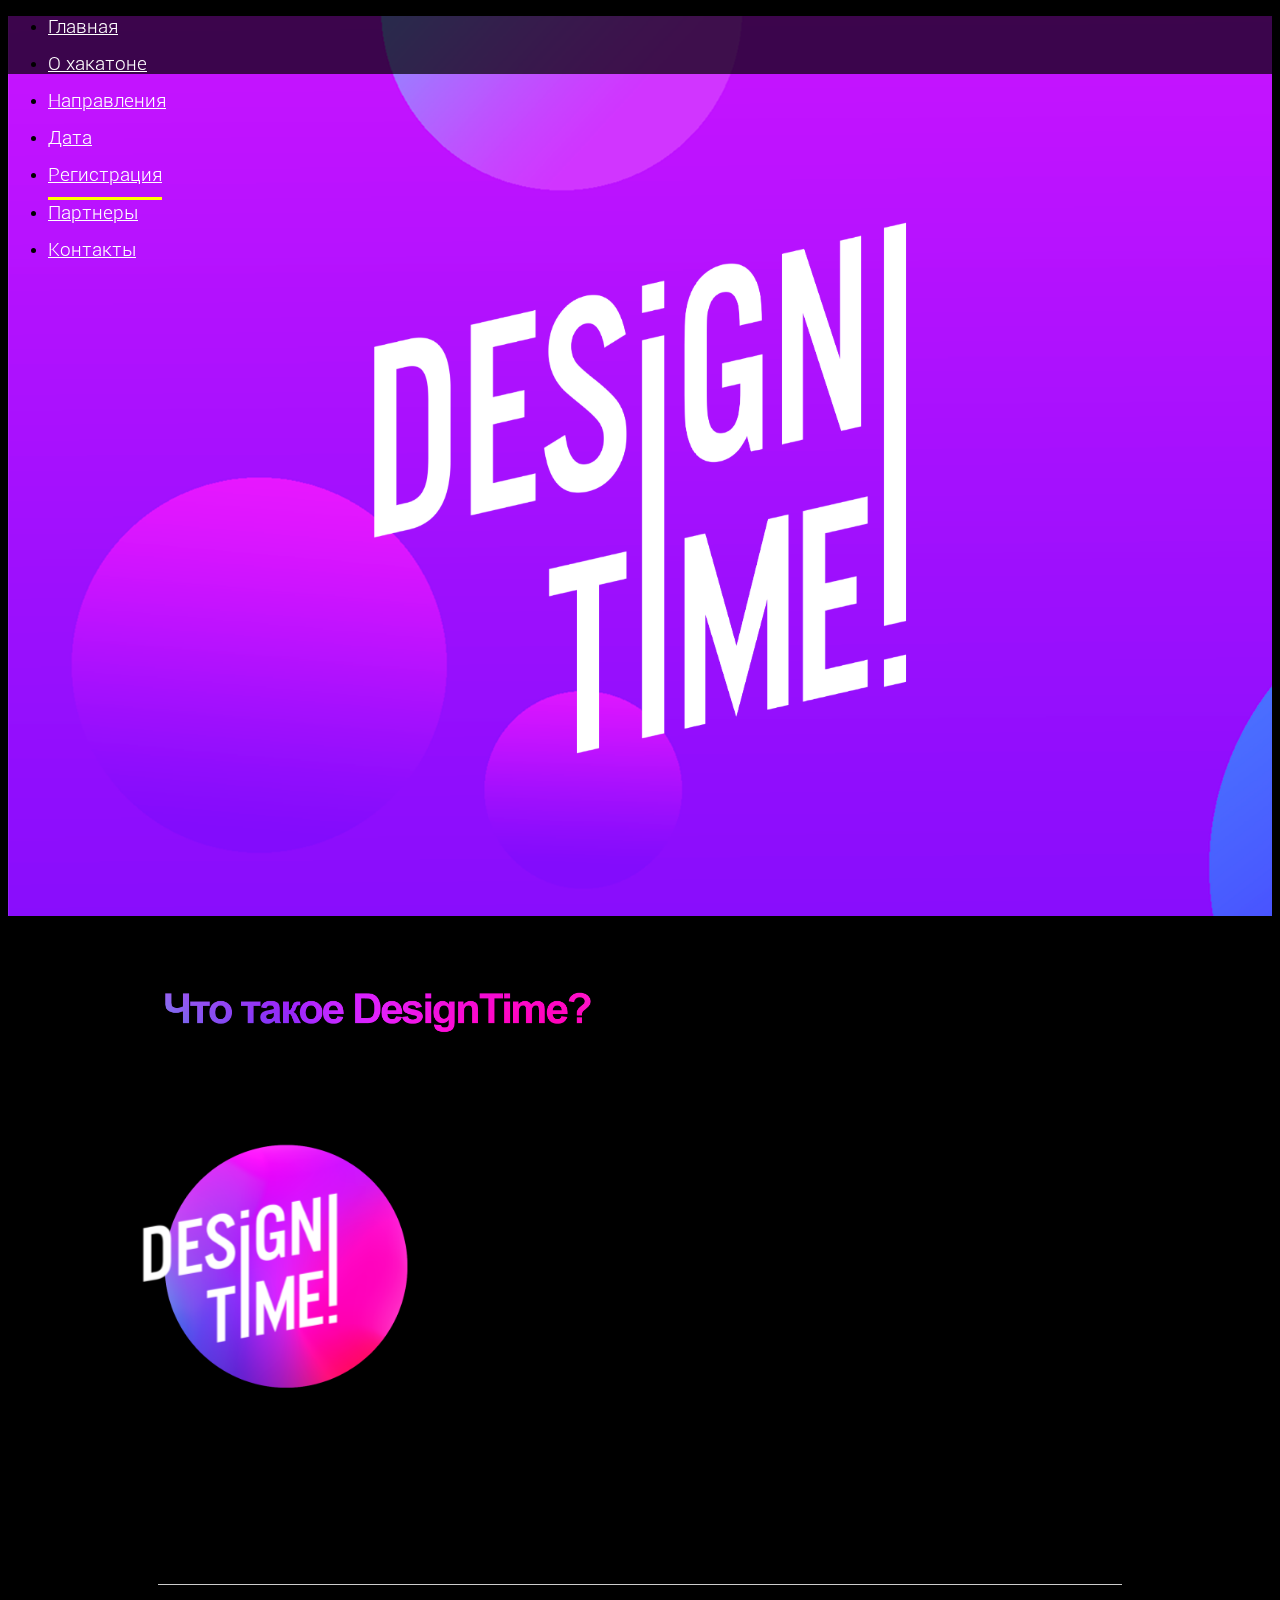
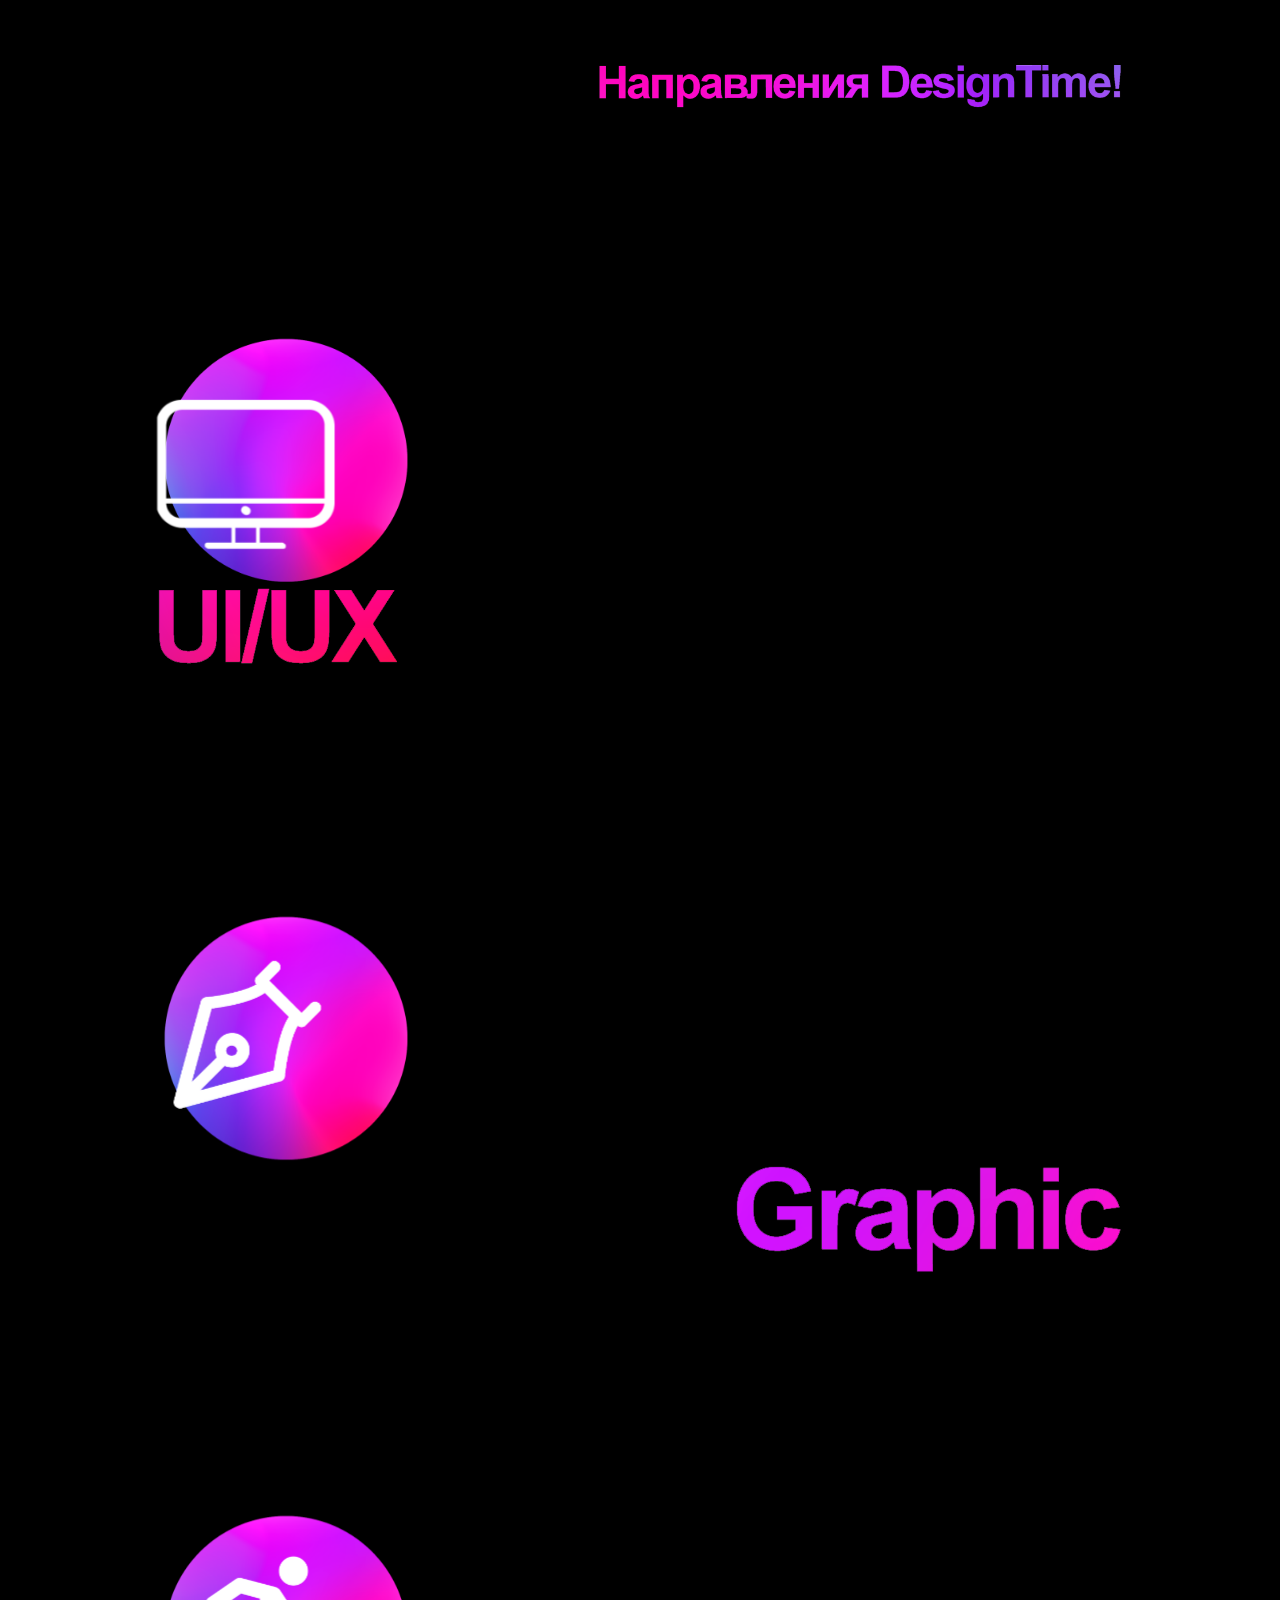
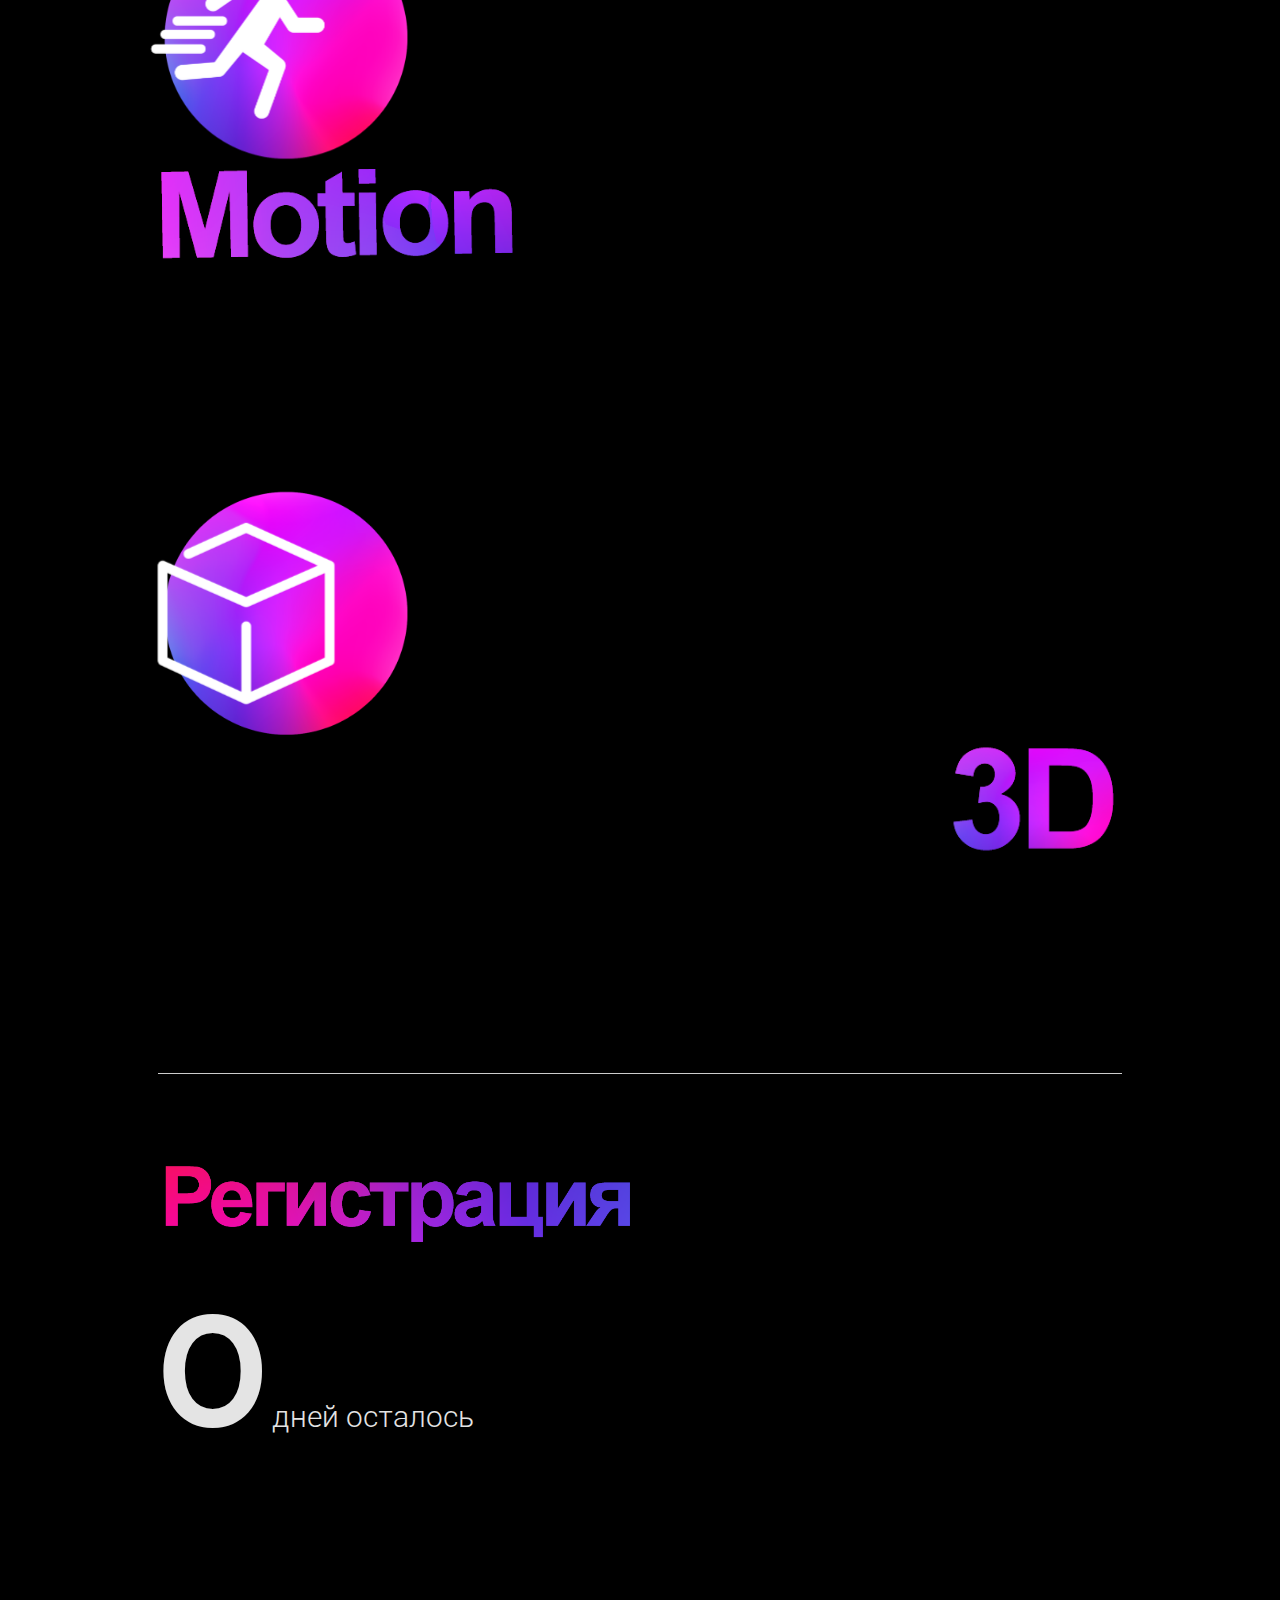
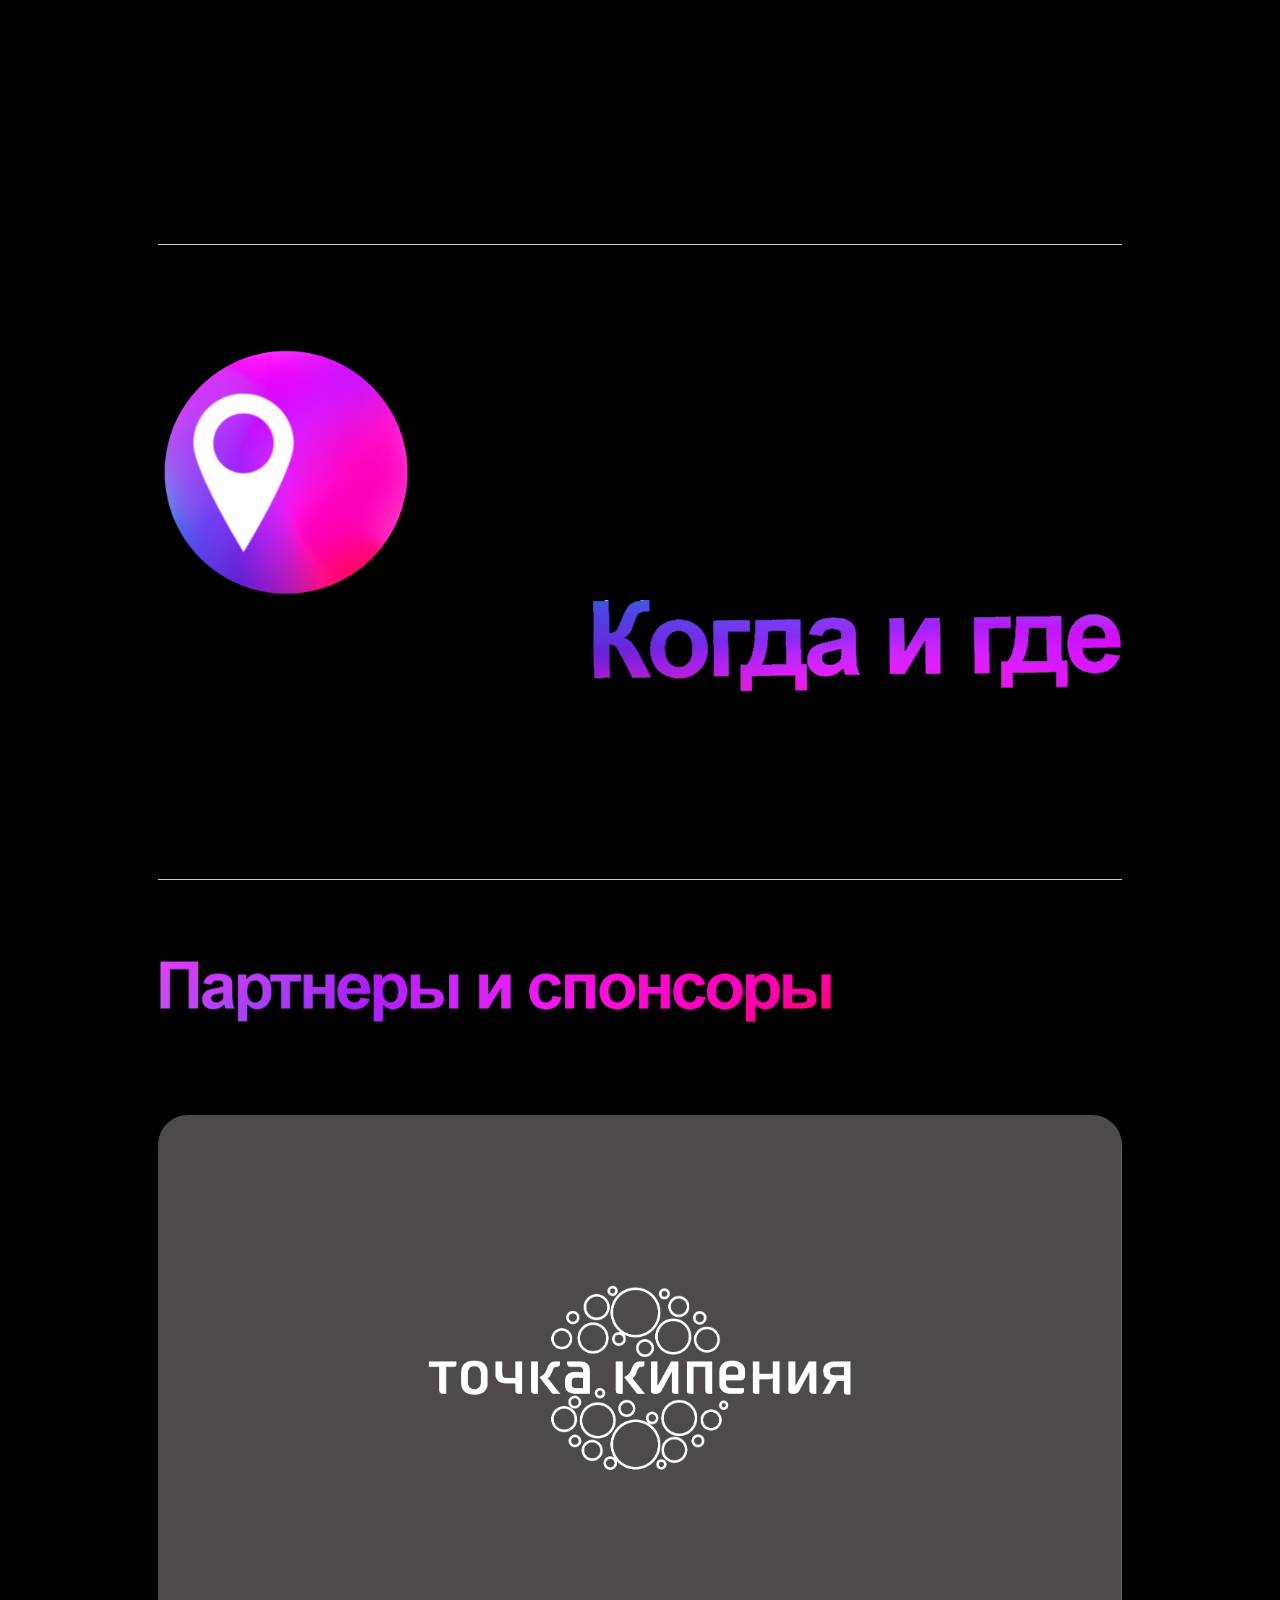
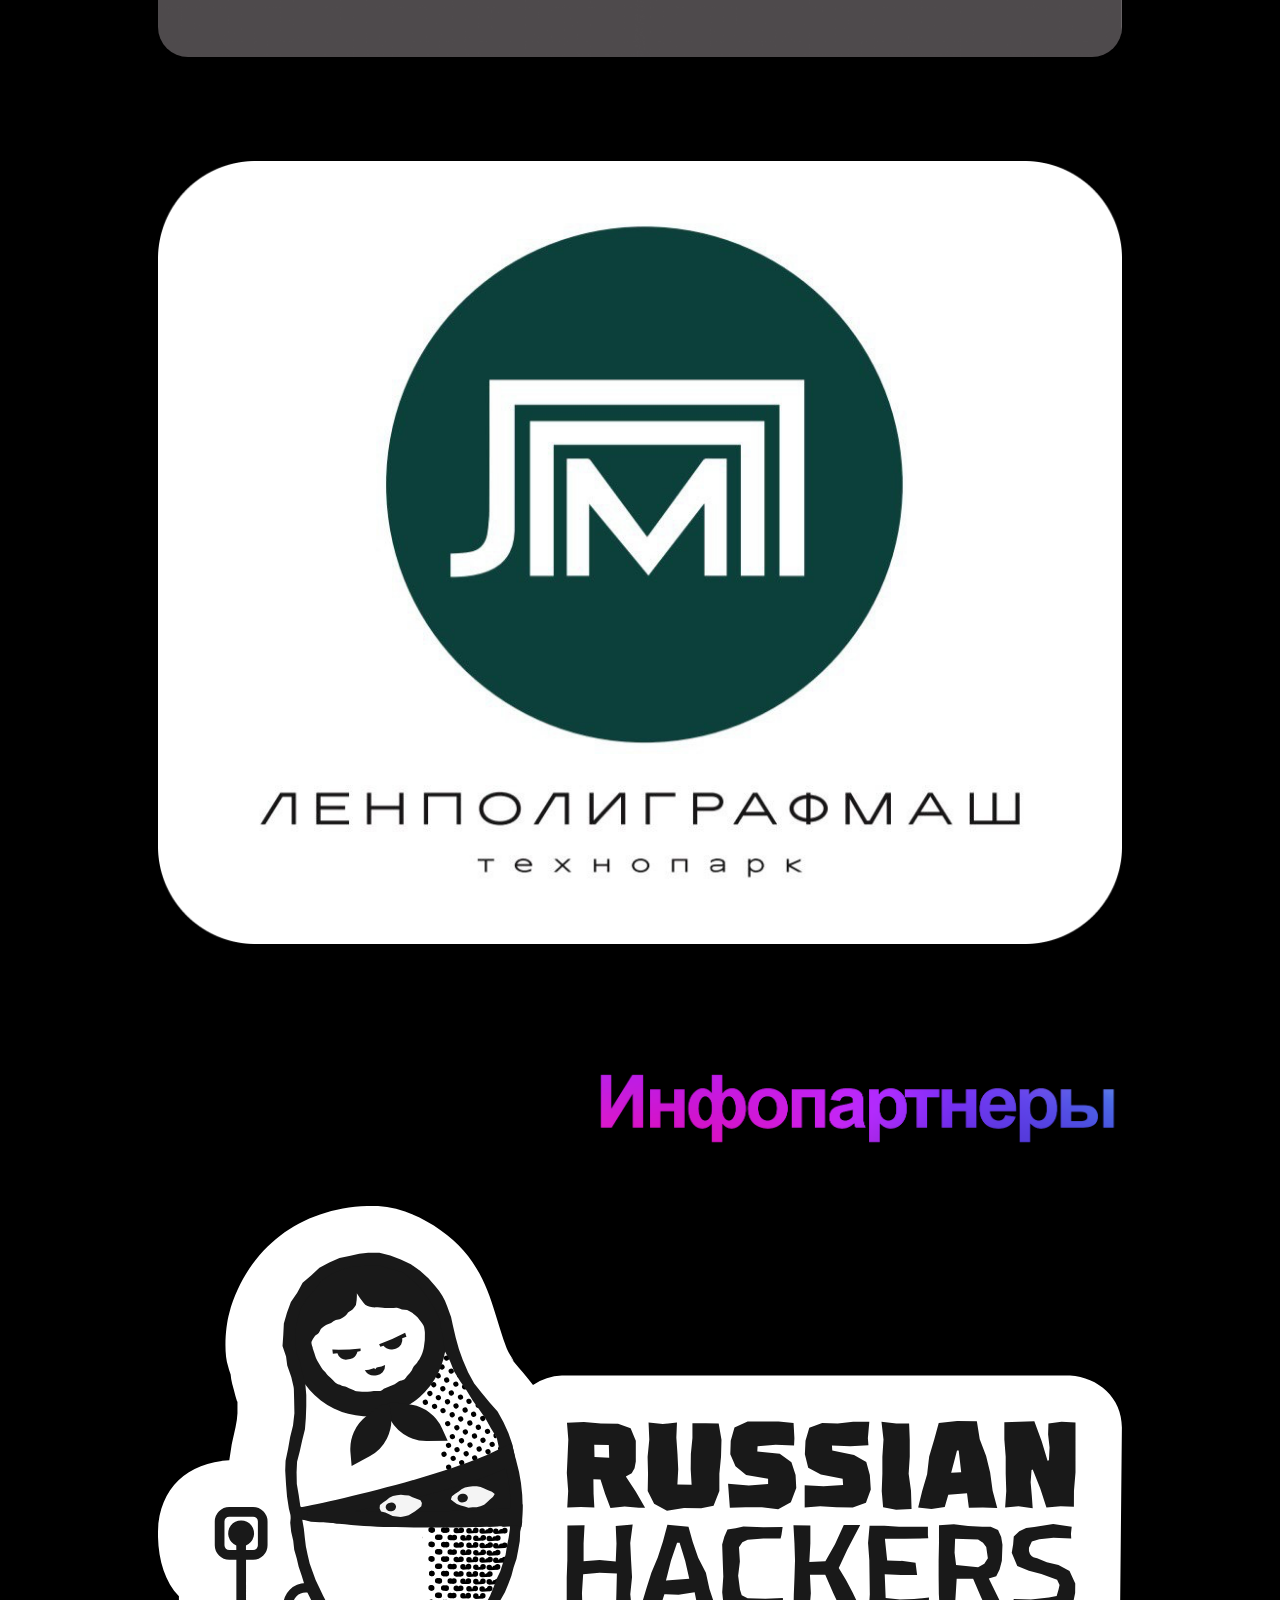
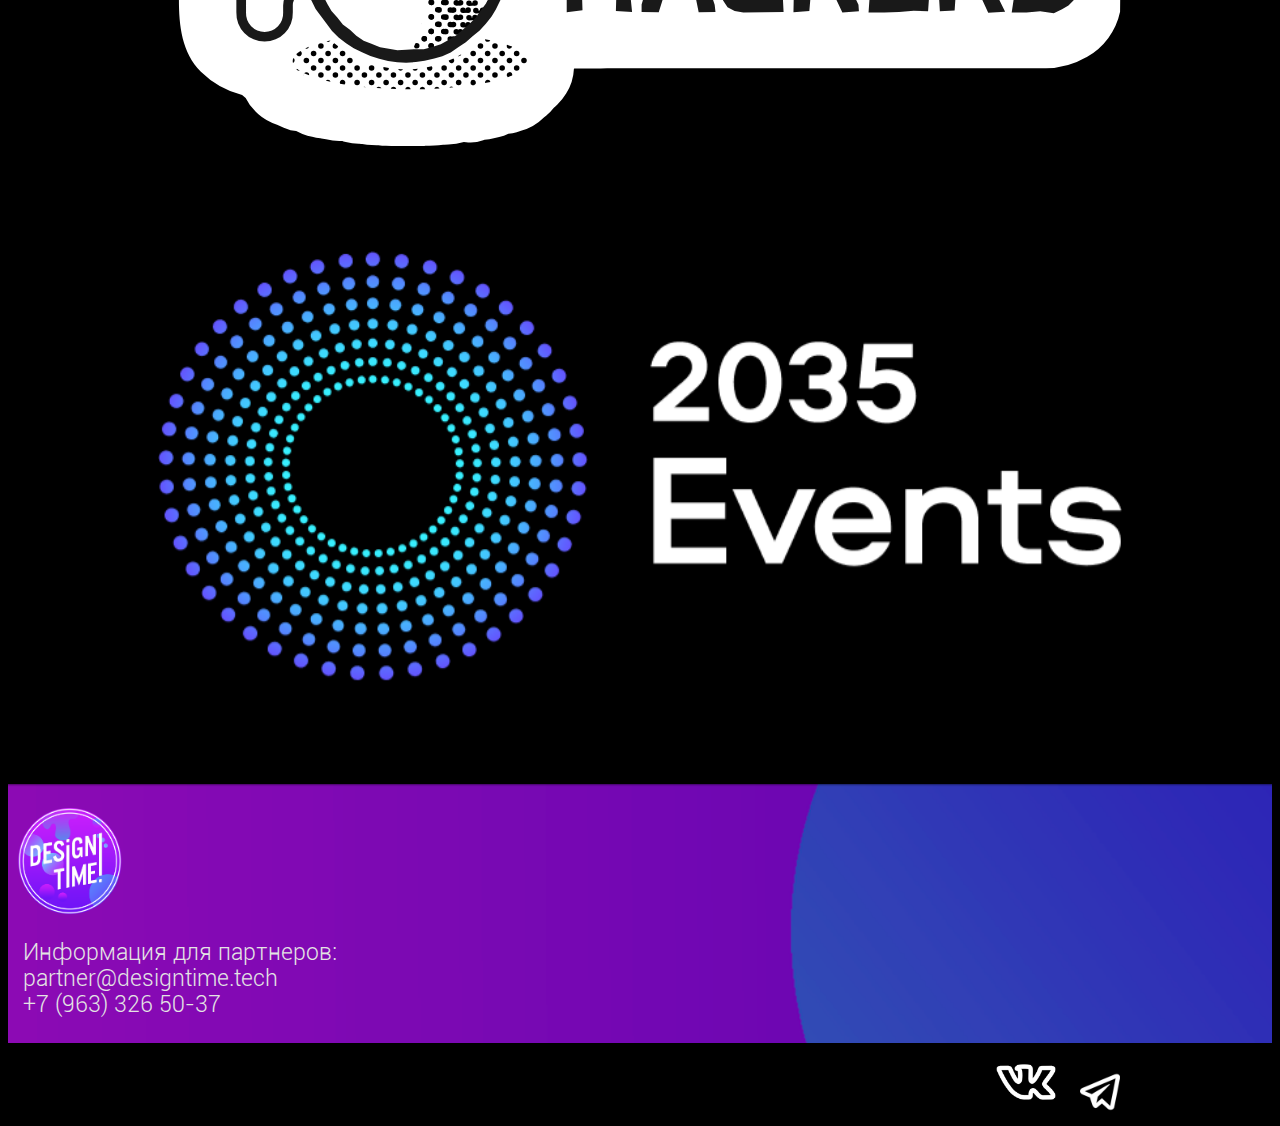
<file: index.html>
<!DOCTYPE html><html lang="ru"><head> <meta charset="UTF-8"> <meta name="viewport" content="width=device-width, initial-scale=1, shrink-to-fit=no"> <meta http-equiv="X-UA-Compatible" content="IE=edge"/> <meta name="description" content="design time"> <meta property="og:title" content="DesignTime!"/> <meta property="vk:image" content="designtime.tech/img/thelast.png"/> <script async src="https://www.googletagmanager.com/gtag/js?id=UA-159370113-1"></script> <script>window.dataLayer=window.dataLayer || []; function gtag(){dataLayer.push(arguments);}gtag('js', new Date()); gtag('config', 'UA-159370113-1');</script> <link rel="stylesheet" href="https://stackpath.bootstrapcdn.com/bootstrap/4.2.1/css/bootstrap.min.css" integrity="sha384-GJzZqFGwb1QTTN6wy59ffF1BuGJpLSa9DkKMp0DgiMDm4iYMj70gZWKYbI706tWS" crossorigin="anonymous"> <link href="fonts/NotoSans-Bold.ttf"/> <link href="fonts/NotoSans-Regular.ttf"> <link rel="shortcut icon" href="favicon.ico" type="image/x-icon"> <link rel="stylesheet" href="css/style-min.css"/> <style type="text/css">.script{display: none}</style> <script type="text/javascript">document.write('<style type="text/css">.noscript{display:none;}.script{display:inherit;}</style>');</script> <title>DesignTime</title></head><body><a id="image" class="menu-btn"></a><div class="menu"> <nav class="menu-list"><a onclick="hideNav();" class="menu-right" href="#">Главная</a> <a onclick="hideNav();" class="menu-right" href="#what">О хакатоне</a> <a onclick="hideNav();" class="menu-right" href="#directions">Направления</a> <a onclick="hideNav();" class="menu-right" href="#date-hack">Дата</a> <a onclick="hideNav();" class="menu-right" href="#registration">Регистрация</a> <a onclick="hideNav();" class="menu-right" href="#partners">Партнеры</a> <a onclick="hideNav();" class="menu-right" href="#footer">Контакты</a> <div class="menu-icon"><a target="_blank" rel="noopener noreferrer" href="https://vk.com/designtimetech"><img class="right-icon-vk" src="img/vk.png" alt="vk"/></a> <a target="_blank" rel="noopener noreferrer" href="https://t-do.ru/designtimetech"> <img class="right-icon" src="img/tg.png" alt="telegram"/></a></div></nav></div><header> <div class="head-logo"> <nav class="navbar navbar-expand navbar-dark bg-dark"> <div class="collapse navbar-collapse" id="navbarCollapse"> <ul class="navbar-nav mr-auto"> <li class="nav-item"><a class="nav-link nav-separator" href="#">Главная</a></li><li class="nav-item"><a class="nav-link nav-separator" href="#what">О хакатоне</a></li><li class="nav-item"><a class="nav-link nav-separator" href="#directions">Направления</a></li><li class="nav-item"><a class="nav-link nav-separator" href="#date-hack">Дата</a></li><li class="nav-item"><a class="nav-link nav-separator registr" href="#registration">Регистрация</a></li><li class="nav-item"><a class="nav-link nav-separator" href="#partners">Партнеры</a></li><li class="nav-item"><a class="nav-link" href="#footer">Контакты</a></li></ul> </div></nav> <img class="header-logo" src="img/thelast_1.png"/></div></header><section class="what-is"><a name="what"></a> <div class="container"> <div class="row"> <div class="col-lg-12"><img class="what-design" src="img/new/Chto_takoe_DT.png" alt="Что такое DesignTime"></div></div><div class="row align-items-end margin"> <div class="col-lg-5 col-sm-12 order-sm-first"> <div class="hover3d"> <div class="hover3d-child"> <div class="links"><img class="link-mobile" src="img/new/direc2.png" alt="direction"/></div></div></div></div><div class="col-lg-7 col-md-12 order-sm-last"><p class="text-dir mov-right script">Это уникальная возможность за сутки сделать крутой продукт и получить много полезных знакомств! Лекции опытных специалистов, реальные кейсы и невероятный опыт - это всё ждет тебя на первом российском дизайнерском хакатоне DesignTime!</p></div><noscript> <div class="col-lg-12 col-md-12 order-sm-last"><p class="text-dir">Это уникальная возможность за сутки сделать крутой продукт и получить много полезных знакомств! Лекции опытных специалистов, реальные кейсы и невероятный опыт - это всё ждет тебя на первом российском дизайнерском хакатоне DesignTime!</p></div></noscript> </div></div></section><div class="container"> <hr></div><section class="directions"><a name="directions"></a> <div class="container"> <div class="row align-items-center"> <div class="col-lg-12 text-dir"><img class="dir-new" src="./img/new/Napravlenia2.png" alt="Directions"></div><div class="col-lg-10 col-md-12"><p class="text-dir-left mov-left script">По 4 направлениям хакатона нашими партнерами формируются задачи, которые нужно реализовать в течение 24 часов. Каждая категория имеет свои призовые места.</p><noscript><p class="text-dir-left">По 4 направлениям хакатона нашими партнерами формируются задачи, которые нужно реализовать в течение 24 часов. Каждая категория имеет свои призовые места.</p></noscript> </div></div><div class="row align-items-center margin"> <div class="col-lg-4 offset-lg-1 order-lg-last col-sm-12 order-sm-first"> <div class="hover3d"> <div class="hover3d-child"> <div class="links"><img class="link-mobile" src="img/new/UI4.png"/></div></div></div></div><div class="col-lg-7 order-lg-first col-md-12 col-sm-12 order-sm-last"> <div class="align-ui"><img class="dir-ui" src="./img/new/UI_IX.png" alt="UI/UX"/></div><p class="text-dir-left mov-left script">Хватит терпеть плохие интерфейсы!<br>Подавай заявку на участие, сделай дизайн мобильного/десктопного приложения или сайта и стань лучшим дизайнером интерфейсов.</p><noscript><p class="text-dir-left">Хватит терпеть плохие интерфейсы!<br>Подавай заявку на участие, сделай дизайн мобильного/десктопного приложения или сайта и стань лучшим дизайнером интерфейсов.</p></noscript> </div></div><div class="row align-items-center margin"> <div class="col-lg-5 col-sm-12"> <div class="hover3d"> <div class="hover3d-child"> <div class="links"><img class="link-mobile" src="img/gd.png"/></div></div></div></div><div class="col-lg-7 col-sm-12"> <div class="text-dir"><img class="dir-graphic" src="./img/new/Graphic.png" alt="Graphic"/></div><p class="text-dir mov-right script">Участники этого трека будут соревноваться в рамках логотипов, фирменных стилей, брендбуков и так далее. Кто, если не дизайнер определяет как будет выглядеть реклама в метро?</p><noscript><p class="text-dir">Участники этого трека будут соревноваться в рамках логотипов, фирменных стилей, брендбуков и так далее. Кто, если не дизайнер определяет как будет выглядеть реклама в метро?</p></noscript> </div></div><div class="row align-items-center margin"> <div class="col-lg-4 offset-lg-1 order-lg-last col-md-12"> <div class="hover3d"> <div class="hover3d-child"> <div class="links"><img class="link-mobile" src="img/md.png"/></div></div></div></div><div class="col-lg-7 order-lg-first col-md-12"> <div class="align-ui"><img class="dir-motion" src="./img/new/Motion.png" alt="Motion"/></div><p class="text-dir-left mov-left script">Разработай лучший ролик вместе с маркетологами нашего партнера и получи звание лучшего Motion-дизайнера этой весны!</p><noscript><p class="text-dir-left ">Разработай лучший ролик вместе с маркетологами нашего партнера и получи звание лучшего Motion-дизайнера этой весны!</p></noscript> </div></div><div class="row align-items-center margin"> <div class="col-lg-5 col-sm-12"> <div class="hover3d"> <div class="hover3d-child"> <div class="links"><img class="link-mobile" src="img/new/kub2.png"/></div></div></div></div><div class="col-lg-7 col-sm-12"> <div class="text-dir"><img class="dir-3d" id="3d" src="img/new/3D.png" alt="3D"/></div><p class="text-dir mov-right script">Промышленный дизайн? Модель персонажа? Интерьер? Специалисты таких областей собираются здесь. Только объем. Только хардкор.</p><noscript><p class="text-dir">Промышленный дизайн? Модель персонажа? Интерьер? Специалисты таких областей собираются здесь. Только объем. Только хардкор.</p></noscript> </div></div></div></section><div class="container"> <hr></div><section class="registration"><a name="registration"></a> <div class="container"> <div class="row"> <div class="col-md-12 col-12"> <div class="align-ui"><img class="start-registration" src="./img/new/reg.png" alt="registration"/></div><span id='days'></span> <span id="day-name"></span> <span class="text mov-up big"> до начала мероприятия!</span> </div><div class="regaw mov-up script"><a target="_blank" rel="noopener noreferrer" href="https://www.tboil.spb.ru/events/actual/21743/"> <img class="start-registration start-button" src="./img/new/Knopka.png" alt="start"/></a></div><noscript> <div class="col-md-12 col-12"><span class="text big">4 - 5 апреля состоится мероприятие, успей зарегистрироваться!</span> </div><div class="regaw"><a target="_blank" rel="noopener noreferrer" href="https://www.tboil.spb.ru/events/actual/21743/"> <img class="start-registration start-button" src="./img/new/Knopka.png" alt="start"/></a></div></noscript> </div></div></section><div class="container"> <hr></div><section class="date--hack"><a name="date-hack"></a> <div class="container"> <div class="row align-items-center margin"> <div class="col-lg-5 col-sm-12"> <div class="hover3d"> <div class="hover3d-child"> <div class="links"><img class="link-mobile" src="img/new/point.png"/></div></div></div></div><div class="col-lg-7 col-sm-12"> <div class="text-dir"><img class="dir-new" src="./img/new/when.png" alt="When"/></div><p class="text-dir mov-right script">4-5 апреля. «Точка кипения Санкт-Петербург» проспект Медиков д3, к5 Этаж 5 «выставочный зал»</p><noscript><p class="text-dir">4-5 апреля. «Точка кипения Санкт-Петербург» проспект Медиков д3, к5 Этаж 5 «выставочный зал»</p></noscript> </div></div></div></section><div class="container"> <hr></div><section class="partners"><a name="partners"></a> <div class="container"> <div class="col-lg-12"> <div class="align-ui"><img class="dir-partners" src="./img/new/partners.png" alt="registration"/></div></div><br><br><div class="col-md-5 offset-md-3"><img id="TK_point" class="link-mobile circle end-page" src="./img/point.png" alt="Точка кипения"></div><div class="col-md-5 offset-md-3"><img class="link-mobile circle end-page" src="./img/new/lnp.png" alt="Ленполиграфмаш"></div><div class="col-lg-12"> <div class="text-dir"><img class="dir-new info" src="./img/new/infopartners.png" alt="Infopartners"/></div></div><div class="col-md-5 offset-md-3"><img id="hackers" class="link-mobile end-page" src="./img/logo_hackers.png" alt="Russian Hackers"> <img id="event2035" class="link-mobile end-page" src="./img/new/events2035-white.png" alt="Event 2035"></div></div></section><footer> <div class="container-fluid"> <div class="row"> <div class="footer--logo"><a href="#"><img class="footer--logo--img" src="img/thelast.png" alt=""/></a></div><div class="col-lg-3 col-md-4 col-sm-4 col-12"><p class="f-text"> Информация для партнеров:<br>partner@designtime.tech<br>+7 (963) 326 50-37</p></div><div class="footer-icon"><a target="_blank" rel="noopener noreferrer" href="https://vk.com/designtimetech"><img class="icon-vk" src="img/vk.png" alt="vk"></a> <a target="_blank" rel="noopener noreferrer" href="https://t-do.ru/designtimetech"> <img class="icon-f" src="img/tg.png" alt="telegram"></a> </div></div></div><a name="footer"></a></footer><nav class="button-up"><a href="#"><img src="img/up_button.png" alt="up"/></a></nav><script src="https://code.jquery.com/jquery-3.3.1.slim.min.js" integrity="sha384-q8i/X+965DzO0rT7abK41JStQIAqVgRVzpbzo5smXKp4YfRvH+8abtTE1Pi6jizo" crossorigin="anonymous"></script><script src="https://cdnjs.cloudflare.com/ajax/libs/popper.js/1.14.6/umd/popper.min.js" integrity="sha384-wHAiFfRlMFy6i5SRaxvfOCifBUQy1xHdJ/yoi7FRNXMRBu5WHdZYu1hA6ZOblgut" crossorigin="anonymous"></script><script src="https://stackpath.bootstrapcdn.com/bootstrap/4.2.1/js/bootstrap.min.js" integrity="sha384-B0UglyR+jN6CkvvICOB2joaf5I4l3gm9GU6Hc1og6Ls7i6U/mkkaduKaBhlAXv9k" crossorigin="anonymous"></script><script src="js/js-min.js"></script><script>$(".head-logo").hover3d({selector: ".header-logo", invert: true});$(".hover3d").hover3d({selector: ".hover3d-child", invert: true});</script></body></html>
</file>
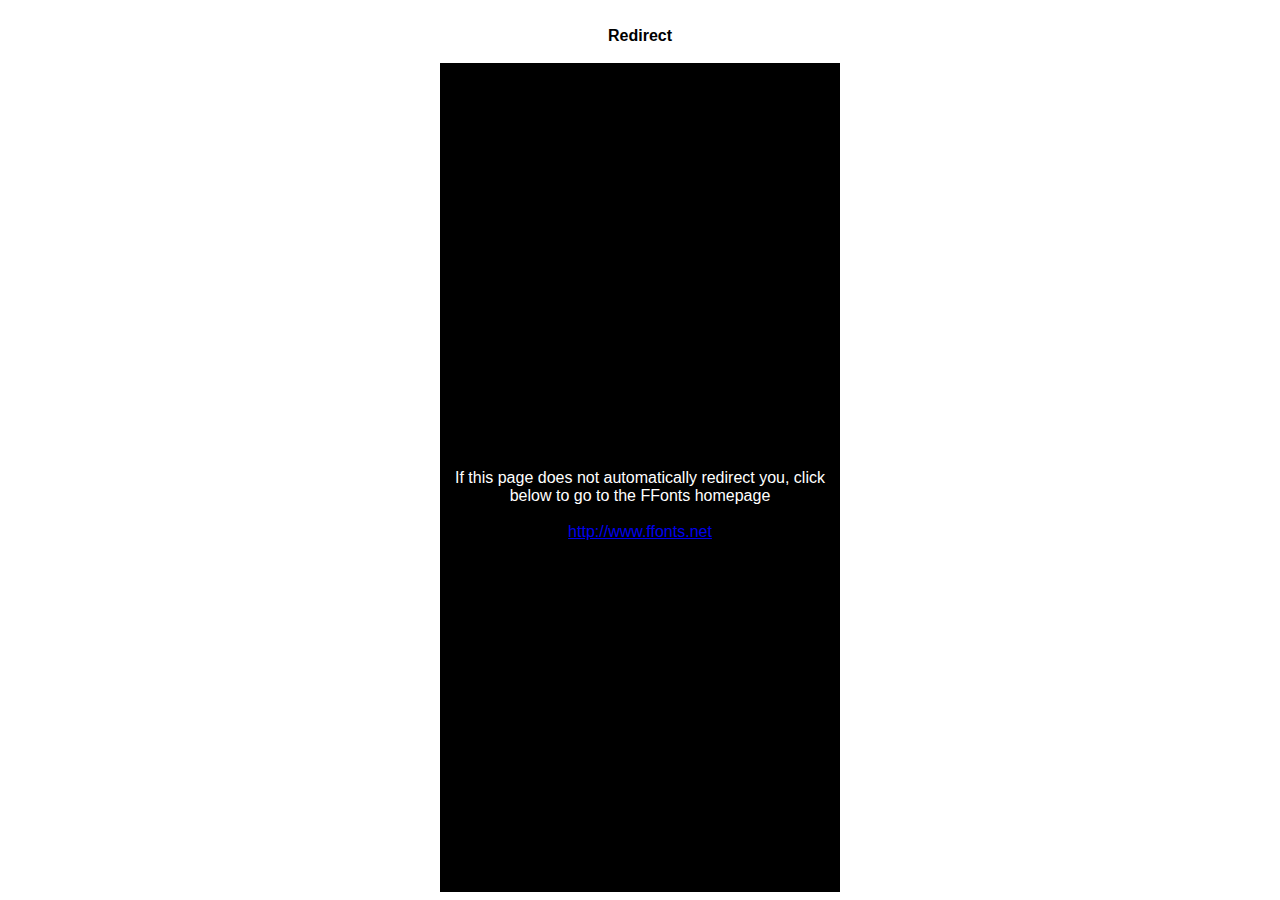
<file: fonts/rhdBold/ffonts.net.htm>
<HTML>
<HEAD>
<TITLE>FFonts - Redirect</TITLE>
<meta http-equiv="refresh" content="1;url=https://www.ffonts.net">
<script language="javascript">
<!-- 
//location.replace("https://www.ffonts.net");
-->
</script>
</HEAD>

<BODY >
<CENTER>
<TABLE WIDTH="400" HEIGHT="100%" BORDER="0" CELLPADDING="0" CELLSPACING="0">
<TR><TD WIDTH="100%" HEIGHT="20" ALIGN="CENTER" VALIGN="LEFT" BGCOLOR="#FFFFFF"><FONT FACE="Arial, Sans Serif, Verdana" SIZE=3 COLOR="#000000"><B>Redirect</B></FONT></TD></TR>
<TR><TD WIDTH="100%" HEIGHT="300" ALIGN="CENTER" VALIGN="LEFT" BGCOLOR="#000000"><BR><BR><BR>
<FONT FACE="Arial, Sans Serif, Verdana" SIZE=3 COLOR="#FFFFFF">If this page does not automatically redirect you, click below to go to the FFonts homepage</FONT>
<BR><BR>
<FONT FACE="Arial, Sans Serif, Verdana" SIZE=3 COLOR="#FFFFFF"><A HREF="https://www.ffonts.net" TARGET="_top">http://www.ffonts.net</A>
</TD></TR>
</TD></TR>
</TABLE>
</CENTER>
</BODY>
</HTML>
</file>
<file: css/style-min.css>
@font-face{font-family:RobotoLight;src:url(../fonts/RobotoLight.ttf);font-weight:400;font-style:normal}@font-face{font-family:'Red Hat Display';src:url(../fonts/RedHatDisplay-Bold.ttf)}html{overflow-x:hidden}body{font-family:'Roboto Light',RobotoLight,serif}a{color:#fff}p{color:#414141;font-size:20px}a:hover{color:#fff;text-decoration:none}span{color:#414141;font-size:20px;font-weight:300;line-height:150.69%}header{z-index:3;background:url(../img/bg.png) no-repeat;background-size:cover;height:100vh}.hover-button{transform:translateY(40px)}.header-logo{z-index:500;display:block;margin:auto;height:92vh;width:50vw;transition:.13s;-webkit-transition:.13s;-o-transition:.13s;box-shadow:0 0 0 #000}@media screen and (max-width:576px){header{height:110vh}.header-logo{margin:-10vw 25vw 2vw 20vw;width:60vh;height:90vh}}@media screen and (max-width:440px){header{height:100vh}.header-logo{width:40vh;height:50vh;margin:auto}}.navbar{height:4.4vw}@media screen and (max-width:1330px){.navbar{height:4.55vw}}@media screen and (max-width:1250px){.navbar{height:4.8vw}}@media screen and (max-width:1180px){.navbar{height:5vw}}@media screen and (max-width:1070px){.navbar{height:5.3vw}}@media screen and (max-width:992px){.navbar{height:5.55vw}}@media screen and (max-width:900px){.navbar{height:6vw}}@media screen and (max-width:720px){.navbar{display:none}}.nav-item>a{font-size:1.45vw}@media screen and (max-width:849px){.nav-item>a{font-size:1.7vw}}li{height:2.9vw}@media screen and (max-width:849px){li{height:4.8vw}}.nav-link{color:#fff!important}.nav-link:hover{transform:translateY(5%);border-bottom:3px solid #fff}@media screen and (max-width:849px){.nav-link:hover{transform:translateY(15%);border-bottom:2px solid #fff!important}}.registr{padding-bottom:11px;border-bottom:3px solid #ff0!important}.registr:hover{padding:8px}.nav-separator{margin-right:20px}.button-up{position:fixed;bottom:5%;right:5%;z-index:50}.button-up>a>img{width:50px;height:50px}.heading{font-family:Robotomedium,sans-serif;text-align:center;font-size:70px;background:linear-gradient(#906,#609);-webkit-background-clip:text;color:transparent;padding-top:50px;padding-bottom:50px}.text{text-align:center;font-weight:300;line-height:150.69%}.text-dir{text-align:end;font-weight:300;line-height:150.69%}@media screen and (max-width:500px){p{font-size:6vw}.heading{font-size:10vw}.text{font-size:6vw}h3{font-size:6vw}}hr{border:none;background-color:#ccc;height:1px;color:#ccc;margin:80px 0}.regaw{padding-top:100px;padding-bottom:50px;display:block;margin:auto;text-align:center}.menu{border:1px solid #906;background:url(../img/sbar.png) no-repeat;background-size:cover;position:fixed;left:0;z-index:99;width:20%;height:100vh;display:flex;align-items:center;justify-content:center;transition:.4s;-webkit-transition:.4s;-o-transition:.4s;transform:translateX(1100%)}.menu_active{z-index:90;transition:.2s;-webkit-transition:.2s;-o-transition:.2s;transform:translateX(400%)}@media screen and (max-width:1000px){.menu_active{transition:.2s;-webkit-transition:.2s;-o-transition:.2s;width:30%;transform:translateX(250%)}}@media screen and (max-width:692px){.menu_active{width:35%;transform:translateX(190%)}}@media screen and (max-width:550px){.menu_active{width:45%;transform:translateX(150%)}}@media screen and (max-width:410px){.menu_active{width:60%;transform:translateX(100%)}}@media screen and (max-width:575px){.menu{display:none}.menu_active{display:flex}}.menu-btn{background:url(../img/bm.png) no-repeat;background-size:100% 100%;cursor:pointer;z-index:999;width:50px;height:30px;position:fixed;right:5%;top:5%}.menu-btn-white{background:url(../img/bmw.png) no-repeat;background-size:100% 100%}.menu-right{z-index:999;font-size:1.45vw;color:#fff;padding:15px 65px 0 0;width:100%;text-align:start}@media screen and (max-width:972px){.menu-right{font-size:1.7vw}}@media screen and (max-width:850px){.menu-right{font-size:2vw}}@media screen and (max-width:692px){.menu-right{font-size:2.8vw}}@media screen and (max-width:550px){.menu-right{font-size:3.2vw}}@media screen and (max-width:470px){.menu-right{font-size:3.8vw}}@media screen and (max-width:400px){.menu-right{font-size:4.2vw}}.menu-list{display:flex;height:80%;flex-direction:column}.menu-list a{color:#fff;text-decoration:none}.menu-right:hover{color:orange}footer{padding:24px 0 26px 10px;background:url(../img/footer.png) no-repeat;background-size:100% auto}.footer--logo--img{height:107px;width:104px}@media screen and (max-width:575px){footer{display:block;margin:auto;text-align:center;background-size:100% 100%}.footer--logo{display:block;margin:auto;text-align:center}}.f-text{padding:0;margin:20px 15px 0 5px;font-size:2.5vh;color:#fff}.links{height:255px;width:255px;background:url(../img/new/pickto.png) no-repeat;background-size:cover;transform-style:preserve-3d}.link-mobile{transform-style:preserve-3d;box-shadow:0 0 0 #000;height:100%;width:100%;-o-transform:translateZ(50px);-webkit-transform:translate3d(0,0,50px);transform:translate3d(0,0,50px)}@media screen and (max-width:991px){.links{display:block!important;margin:auto!important;text-align:center!important;height:50%;width:50%}.text-dir{text-align:center}.text-dir-left{text-align:center}}@media screen and (max-width:767px){.links{height:70%;width:70%}}.hover3d-child{-webkit-transition:.13s;-o-transition:.13s;transition:.13s}.footer-icon{position:absolute;right:150px;padding-top:25px;padding-left:35%}@media screen and (max-width:1072px){.footer-icon{right:100px}}@media screen and (max-width:940px){.footer-icon{right:90px}}@media screen and (max-width:644px){.footer-icon{position:static;padding-left:0}}@media screen and (max-width:574px){.footer-icon{display:block!important;margin:auto!important;text-align:center!important}}.margin{margin-top:100px}.bg-dark{background:rgba(0,0,0,.7)!important}.icon-f{height:40px;width:40px;margin:10px}.icon-vk{height:60px;width:60px;margin:10px}.mov-left{opacity:0}.mov-right{opacity:0}.mov-up{opacity:0}.fadeInRight{-webkit-animation-name:fadeInRight;animation-name:fadeInRight;-webkit-animation-duration:1s;animation-duration:1s;-webkit-animation-fill-mode:both;animation-fill-mode:both}@-webkit-keyframes fadeInRight{0%{opacity:0;-webkit-transform:translate3d(100%,0,0);transform:translate3d(100%,0,0)}100%{opacity:1;-webkit-transform:none;transform:none}}@keyframes fadeInRight{0%{opacity:0;-webkit-transform:translate3d(100%,0,0);transform:translate3d(100%,0,0)}100%{opacity:1;-webkit-transform:none;transform:none}}.fadeInLeft{-webkit-animation-name:fadeInLeft;animation-name:fadeInLeft;-webkit-animation-duration:1s;animation-duration:1s;-webkit-animation-fill-mode:both;animation-fill-mode:both}@-webkit-keyframes fadeInLeft{0%{opacity:0;-webkit-transform:translate3d(-100%,0,0);transform:translate3d(-100%,0,0)}100%{opacity:1;-webkit-transform:none;transform:none}}@keyframes fadeInLeft{0%{opacity:0;-webkit-transform:translate3d(-100%,0,0);transform:translate3d(-100%,0,0)}100%{opacity:1;-webkit-transform:none;transform:none}}.fadeInUp{-webkit-animation-name:fadeInUp;animation-name:fadeInUp;-webkit-animation-duration:1s;animation-duration:1s;-webkit-animation-fill-mode:both;animation-fill-mode:both}@-webkit-keyframes fadeInUp{0%{opacity:0;-webkit-transform:translate3d(0,100%,0);transform:translate3d(0,100%,0)}100%{opacity:1;-webkit-transform:none;transform:none}}@keyframes fadeInUp{0%{opacity:0;-webkit-transform:translate3d(0,100%,0);transform:translate3d(0,100%,0)}100%{opacity:1;-webkit-transform:none;transform:none}}.menu-icon{text-align:start}.right-icon{width:40px;height:40px;margin:10px 20px 10px 10px}.right-icon-vk{width:60px;height:60px;margin:10px 10px 10px 0}@media screen and (max-width:700px){.right-icon{width:30px;height:30px;margin:7px 14px 7px 7px}.right-icon-vk{width:40px;height:40px;margin:3px 10px 3px 3px}}@media screen and (max-width:576px){.program{display:none}}.img-program{background:url(../img/left-data.png) no-repeat;background-size:100% 100%;width:100%;height:443px;margin-top:13px}.program--logo--img{margin-left:20px;height:138px;width:138px}.time-program-left{letter-spacing:2px;padding-left:76px;line-height:14px;font-size:18px;color:#fff;font-weight:700}.date-program-left{padding-top:23px;padding-left:76px;font-size:24px;letter-spacing:2px;color:#fff;font-weight:700}.date-program-right{padding-top:26px;padding-left:45px;font-size:24px;letter-spacing:2px;color:#fff;font-weight:700}.time-program-right{letter-spacing:2px;padding-left:45px;line-height:14px;font-size:18px;color:#fff;font-weight:700}.program-right{background:url(../img/right-data.png) no-repeat;background-size:100% 100%;margin-top:96px;width:50%;height:443px}.program-left-header{margin:0;font-size:38px;color:#8c52ff}.program-left-header-design{margin:0;font-size:38px;color:#8c52ff}@media screen and (max-width:1199px){.date-program-left{padding-left:45px}.time-program-left{padding-left:45px}}@media screen and (max-width:1038px){.time-program-left,.time-program-right{font-size:16px}}@media screen and (max-width:991px){.program-left-header{margin-left:50px;line-height:40px}.program-left-header-design{margin-left:50px}.time-program-right{font-size:14px;letter-spacing:1px}.time-program-left{padding-left:45px;font-size:14px;letter-spacing:1px}}@media screen and (max-width:767px){.program-right{width:100%}}.what-design{padding-top:70px;width:45%}.dir-new{width:55%;padding-bottom:50px}.dir-graphic{width:40%;padding-bottom:50px}.dir-motion{width:37%;padding-bottom:50px}.dir-partners{height:70%;width:70%;padding-bottom:50px}.dir-3d{width:18%;padding-bottom:50px}.dir-ui{width:25%;padding-bottom:50px}@media screen and (max-width:991px){.what-design{width:100%}.dir-new{width:60%}.dir-graphic{width:50%}.dir-ui{width:30%}.dir-partners{width:90%}}@media screen and (max-width:767px){.dir-new,.what-design{width:100%}.info{width:85%}.dir-partners{width:100%}.dir-graphic{width:40%}}@media screen and (max-width:576px){.dir-new,.dir-new-small,.dir-partners,.what-design{width:100%}.info{width:75%}}.start-registration{width:50%}@media screen and (max-width:991px){.start-registration{width:100%}.start-button{width:70%}}.bigNumber{font-size:160px;font-family:"Red Hat Display",Red Hat Display,serif}@media screen and (min-width:992px){.container{padding-left:150px;padding-right:150px}}.big{font-size:30px;font-weight:500}.info{margin-top:20px}@media screen and (max-width:991px){.align-ui{text-align:center}}.circle{border-radius:30px}.end-page{margin-bottom:100px}
</file>
